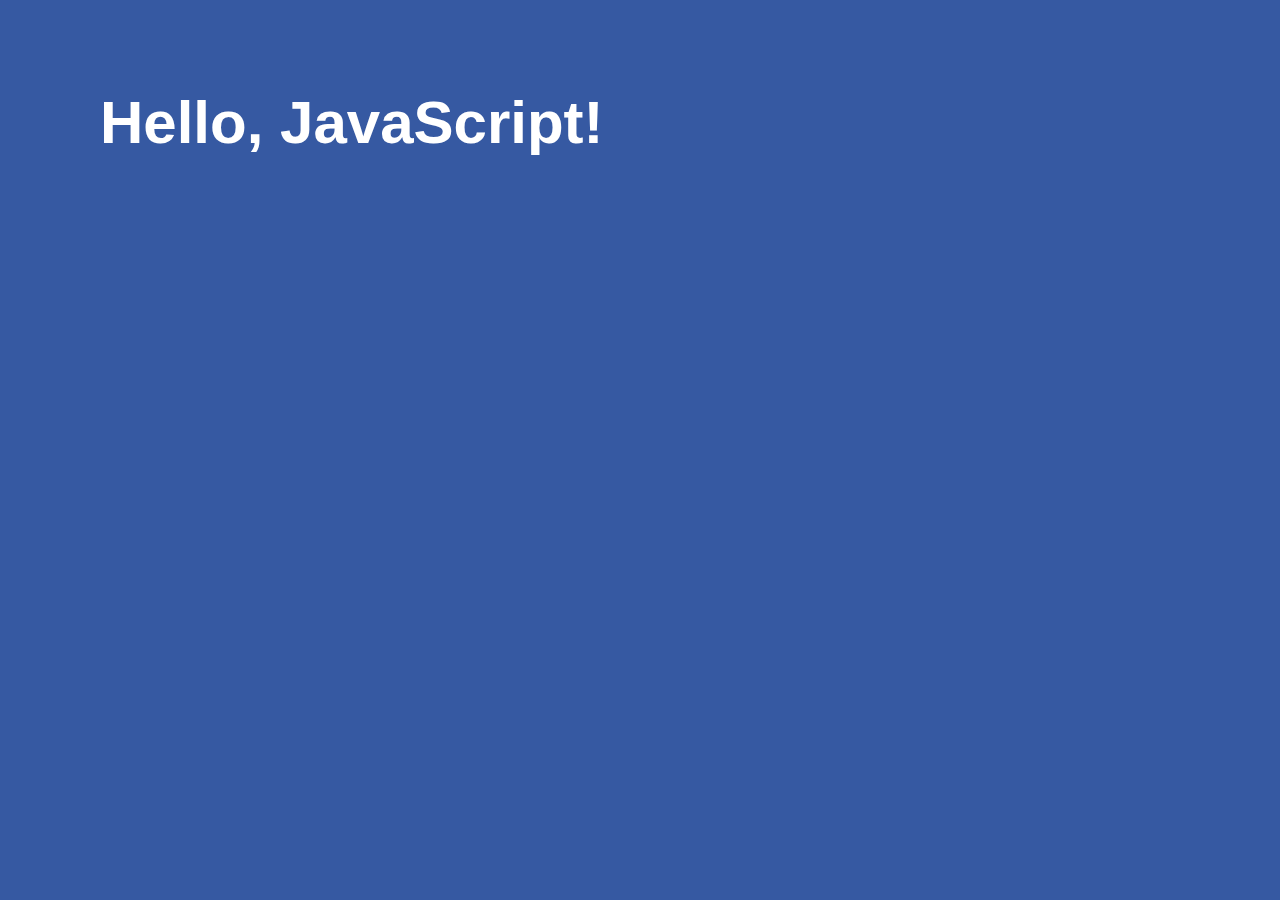
<file: conditional-statement-challenge/index.html>
<!DOCTYPE html>
<html>
  <head>
    <meta charset="utf-8">
    <title>JavaScript Basics</title>
    <link href="css/style.css" rel="stylesheet">
  </head>
  <body>
    <main>
      <h1>Hello, JavaScript!</h1>
    </main>
    <script src="js/quiz.js"></script>
  </body>
</html>
</file>
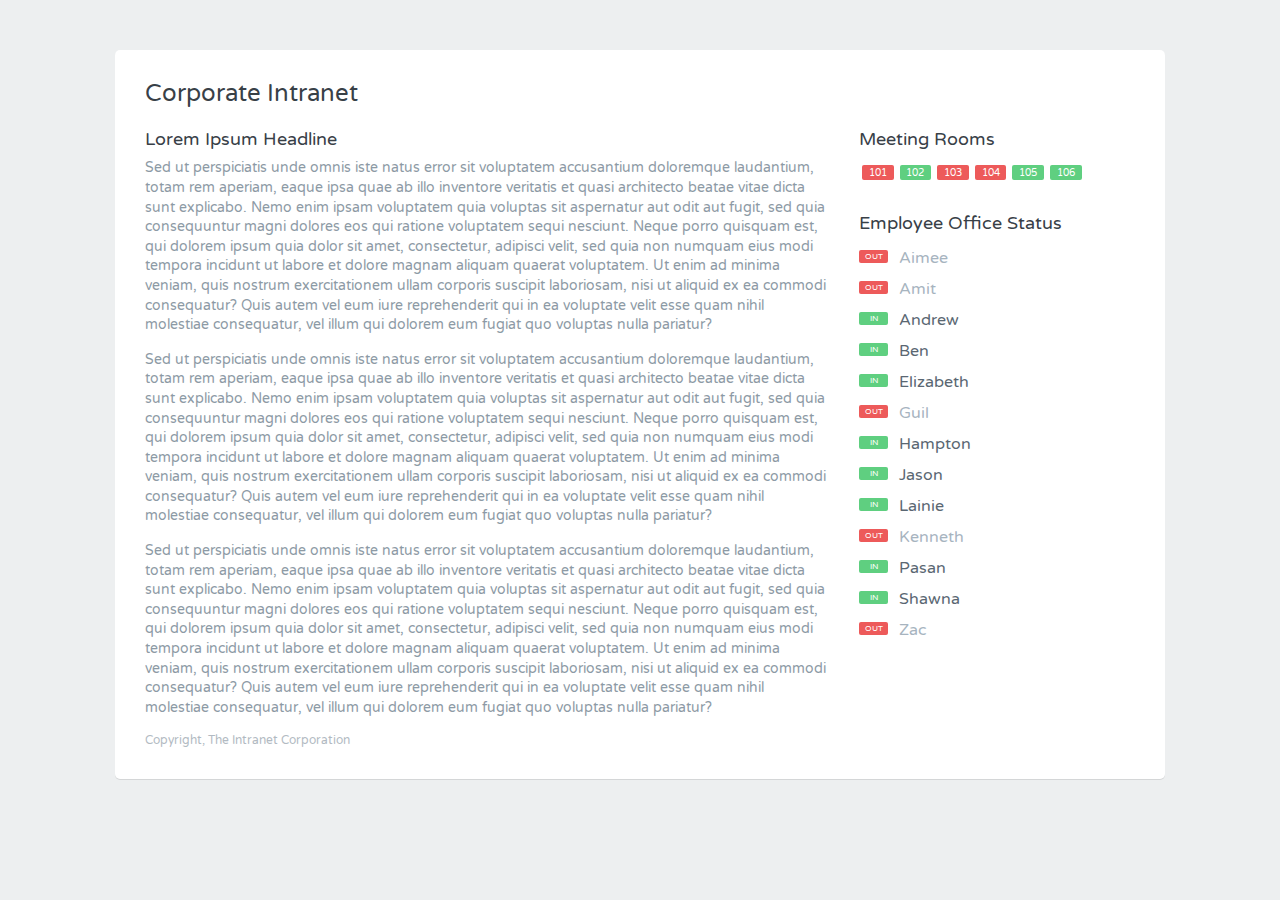
<file: programming-ajax-challenge/index.html>
<!DOCTYPE html>
<html>
<head>
  <meta charset="utf-8">
  <title>AJAX Office Status Widget</title>
  <link href='http://fonts.googleapis.com/css?family=Varela+Round' rel='stylesheet' type='text/css'>
  <link rel="stylesheet" href="main.css">
  <script src="widget.js"></script>
</head>
<body>
  <div class="grid-container centered">
    <div class="grid-100">
      <div class="contained">
        <div class="grid-100">
          <div class="heading">
            <h1>Corporate Intranet</h1>
          </div>
        </div>
        <section class="grid-70 main">
          <h2>Lorem Ipsum Headline</h2>
          <p>Sed ut perspiciatis unde omnis iste natus error sit voluptatem accusantium doloremque laudantium, totam rem aperiam, eaque ipsa quae ab illo inventore veritatis et quasi architecto beatae vitae dicta sunt explicabo. Nemo enim ipsam voluptatem quia voluptas sit aspernatur aut odit aut fugit, sed quia consequuntur magni dolores eos qui ratione voluptatem sequi nesciunt. Neque porro quisquam est, qui dolorem ipsum quia dolor sit amet, consectetur, adipisci velit, sed quia non numquam eius modi tempora incidunt ut labore et dolore magnam aliquam quaerat voluptatem. Ut enim ad minima veniam, quis nostrum exercitationem ullam corporis suscipit laboriosam, nisi ut aliquid ex ea commodi consequatur? Quis autem vel eum iure reprehenderit qui in ea voluptate velit esse quam nihil molestiae consequatur, vel illum qui dolorem eum fugiat quo voluptas nulla pariatur?</p>
          <p>Sed ut perspiciatis unde omnis iste natus error sit voluptatem accusantium doloremque laudantium, totam rem aperiam, eaque ipsa quae ab illo inventore veritatis et quasi architecto beatae vitae dicta sunt explicabo. Nemo enim ipsam voluptatem quia voluptas sit aspernatur aut odit aut fugit, sed quia consequuntur magni dolores eos qui ratione voluptatem sequi nesciunt. Neque porro quisquam est, qui dolorem ipsum quia dolor sit amet, consectetur, adipisci velit, sed quia non numquam eius modi tempora incidunt ut labore et dolore magnam aliquam quaerat voluptatem. Ut enim ad minima veniam, quis nostrum exercitationem ullam corporis suscipit laboriosam, nisi ut aliquid ex ea commodi consequatur? Quis autem vel eum iure reprehenderit qui in ea voluptate velit esse quam nihil molestiae consequatur, vel illum qui dolorem eum fugiat quo voluptas nulla pariatur?</p>
          <p>Sed ut perspiciatis unde omnis iste natus error sit voluptatem accusantium doloremque laudantium, totam rem aperiam, eaque ipsa quae ab illo inventore veritatis et quasi architecto beatae vitae dicta sunt explicabo. Nemo enim ipsam voluptatem quia voluptas sit aspernatur aut odit aut fugit, sed quia consequuntur magni dolores eos qui ratione voluptatem sequi nesciunt. Neque porro quisquam est, qui dolorem ipsum quia dolor sit amet, consectetur, adipisci velit, sed quia non numquam eius modi tempora incidunt ut labore et dolore magnam aliquam quaerat voluptatem. Ut enim ad minima veniam, quis nostrum exercitationem ullam corporis suscipit laboriosam, nisi ut aliquid ex ea commodi consequatur? Quis autem vel eum iure reprehenderit qui in ea voluptate velit esse quam nihil molestiae consequatur, vel illum qui dolorem eum fugiat quo voluptas nulla pariatur?</p>
        </section>
         <aside class="grid-30 list">
        <h2>Meeting Rooms</h2>
          <div id="roomList">
          

          </div>
          <h2>Employee Office Status</h2>
          <div id="employeeList">

          </div>
        </aside>
        <footer class="grid-100">
          <p>Copyright, The Intranet Corporation</p>
        </footer>
      </div>
    </div>
  </div>
</body>
</html>
</file>
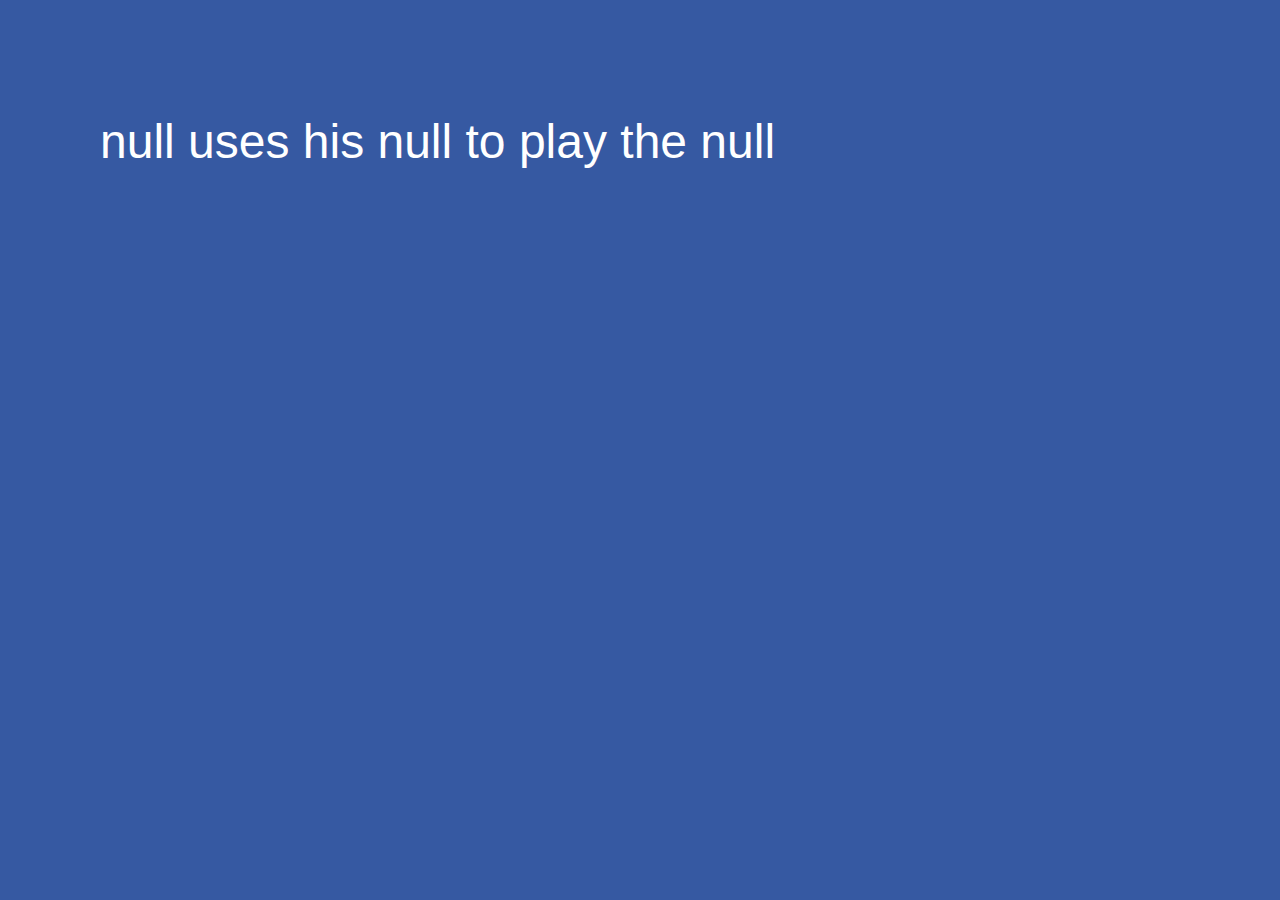
<file: variables-and-strings-challenge/index.html>
<!DOCTYPE html>
<html>
  <head>
    <meta charset="utf-8">
    <title>JavaScript Basics – Challenge</title>
    <link href="css/style.css" rel="stylesheet"> 
  </head>
  <body>
    <main></main>
    <script src="js/story.js"></script>   
  </body>
</html>
</file>
<file: conditional-statement-challenge/css/style.css>
body {
  color: #fff;
  font-family: "Gotham Rounded A", "Gotham Rounded B", "Gotham Rounded", "Helvetica Neue", Helvetica, Arial, sans-serif;
  box-sizing: border-box;
  background-color: #3659a2;
}

main {
  width: 90%;
  max-width: 1080px;
  padding: 40px 0 0;
  margin: 0 auto;
}

h1 {
  font-size: 3.75em;
}

h2 {
  font-size: 2.25em;
}

p {
  font-size: 1.1em;
  line-height: 1.5;
}
</file>
<file: programming-ajax-challenge/main.css>
@charset "UTF-8";

.grid-container:before,
.grid-container:after {
  content: ".";
  display: block;
  overflow: hidden;
  visibility: hidden;
  font-size: 0;
  line-height: 0;
  width: 0;
  height: 0;
}

.grid-container:after {
  clear: both;
}

.grid-container {
  max-width: 1080px;
  position: relative;
}

.grid-30,
.grid-70,
.grid-100 {
  -webkit-box-sizing: border-box;
  -moz-box-sizing: border-box;
  box-sizing: border-box;
  padding-left: 15px;
  padding-right: 15px;
}

body {
  min-width: 320px;
}

@media screen {
  .grid-container:before,
  .grid-container:after {
    content: ".";
    display: block;
    overflow: hidden;
    visibility: hidden;
    font-size: 0;
    line-height: 0;
    width: 0;
    height: 0;
  }

  .grid-container:after {
    clear: both;
  }

  .grid-container {
    max-width: 1080px;
    position: relative;
  }

  .grid-30,
  .grid-70,
  .grid-100 {
    -webkit-box-sizing: border-box;
    -moz-box-sizing: border-box;
    box-sizing: border-box;
    padding-left: 15px;
    padding-right: 15px;
  }

  body {
    min-width: 320px;
  }
}

@media screen and (min-width: 1080px) {
  .grid-container:before,
  .grid-100:before,
  .grid-container:after,
  .grid-100:after {
    content: ".";
    display: block;
    overflow: hidden;
    visibility: hidden;
    font-size: 0;
    line-height: 0;
    width: 0;
    height: 0;
  }

  .grid-container:after,
  .grid-100:after {
    clear: both;
  }

  .grid-container {
    max-width: 1080px;
    position: relative;
  }

  .grid-30,
  .grid-70,
  .grid-100 {
    -webkit-box-sizing: border-box;
    -moz-box-sizing: border-box;
    box-sizing: border-box;
    padding-left: 15px;
    padding-right: 15px;
  }

  .grid-30 {
    float: left;
    width: 30%;
  }

  .grid-70 {
    float: left;
    width: 70%;
  }

  .grid-100 {
    clear: both;
    width: 100%;
  }
}

@media screen and (max-width: 400px) {
  @-ms-viewport {
    width: 320px;
  }
}

@media screen and (max-width: 680px) {
  .grid-container:before,
  .grid-container:after {
    content: ".";
    display: block;
    overflow: hidden;
    visibility: hidden;
    font-size: 0;
    line-height: 0;
    width: 0;
    height: 0;
  }

  .grid-container:after {
    clear: both;
  }

  .grid-container {
    max-width: 1080px;
    position: relative;
  }

  .grid-30,
  .grid-70,
  .grid-100 {
    -webkit-box-sizing: border-box;
    -moz-box-sizing: border-box;
    box-sizing: border-box;
    padding-left: 15px;
    padding-right: 15px;
  }
}

@media screen and (min-width: 680px) and (max-width: 1080px) {
  .grid-container:before,
  .grid-container:after {
    content: ".";
    display: block;
    overflow: hidden;
    visibility: hidden;
    font-size: 0;
    line-height: 0;
    width: 0;
    height: 0;
  }

  .grid-container:after {
    clear: both;
  }

  .grid-container {
    max-width: 1080px;
    position: relative;
  }

  .grid-30,
  .grid-70,
  .grid-100 {
    -webkit-box-sizing: border-box;
    -moz-box-sizing: border-box;
    box-sizing: border-box;
    padding-left: 15px;
    padding-right: 15px;
  }
}

.grid-container:before,
.grid-container:after {
  content: ".";
  display: block;
  overflow: hidden;
  visibility: hidden;
  font-size: 0;
  line-height: 0;
  width: 0;
  height: 0;
}

.grid-container:after {
  clear: both;
}

.grid-container {
  max-width: 1080px;
  position: relative;
}

.grid-30,
.grid-70,
.grid-100 {
  -webkit-box-sizing: border-box;
  -moz-box-sizing: border-box;
  box-sizing: border-box;
  padding-left: 15px;
  padding-right: 15px;
}

html,
body,
div,
h1,
h2,
p,
ul,
li,
aside,
footer,
section {
  margin: 0;
  padding: 0;
  border: 0;
  font: inherit;
  font-size: 100%;
  vertical-align: baseline;
}

html {
  line-height: 1;
}

ul {
  list-style: none;
}

aside,
footer,
section {
  display: block;
}

body {
  background: #edeff0;
  padding: 50px 0 0;
  font-family: "Varela Round", "Helvetica Neue", Helvetica, Arial, sans-serif;
  font-size: 62.5%;
}

.centered {
  margin: 0 auto;
}

.contained {
  background: white;
  padding: 30px 15px;
  margin-bottom: 30px;
  position: relative;
  overflow: hidden;
  -webkit-border-radius: 5px;
  -moz-border-radius: 5px;
  -ms-border-radius: 5px;
  -o-border-radius: 5px;
  border-radius: 5px;
  -webkit-box-shadow: 0 1px 0 0 rgba(0, 0, 0, 0.1);
  -moz-box-shadow: 0 1px 0 0 rgba(0, 0, 0, 0.1);
  box-shadow: 0 1px 0 0 rgba(0, 0, 0, 0.1);
}

.heading {
  margin-bottom: 20px;
}

h1,
h2 {
  font-size: 2.4em;
  font-weight: 500;
  margin-bottom: 8px;
  color: #384047;
  line-height: 1.2;
}

h2 {
  font-size: 1.8em;
}

aside h2 {
  margin-bottom: 15px;
}

p {
  color: #8d9aa5;
  font-size: 1.4em;
  margin-bottom: 15px;
  line-height: 1.4;
}

ul li {
  margin: 15px 0 0;
  font-size: 1.6em;
  color: #8d9aa5;
  position: relative;
}

ul.rooms {
  margin-bottom: 30px;
}

ul.rooms li {
  font-size: 1em;
  display: inline-block;
  width: 10%;
  padding: 3px 2px 2px;
  border-radius: 2px;
  margin: 0 3px 3px 3px;
  color: white;
    text-align: center;
}

ul.rooms li.empty {
  background-color: #5fcf80;
}
ul.rooms li.full {
  background-color: #ed5a5a;
}

ul.bulleted {
  margin-bottom: 20px;
}

ul.bulleted li {
  padding-left: 40px;
}
ul.bulleted li:before {
  position: absolute;
  top: 0;
  left: 0;
  color: white;
  font-size: .5em;
  padding: 3px 2px 2px;
  border-radius: 2px;
  text-align:center;
  width: 25px;
}

ul.bulleted .in {
  color: #5A6772;
}
ul.bulleted .in:before {
  content: "IN";
  background-color: #5fcf80;
}
ul.bulleted .out {
  color: #A7B4BF;
}
ul.bulleted .out:before {
  content: "OUT";
  background-color: #ed5a5a;
}

footer p {
  color: #b2bac2;
  font-size: 1.15em;
  margin: 0;
}
</file>
<file: variables-and-strings-challenge/css/style.css>
body {
  color: #fff;
  font-family: "Gotham Rounded A", "Gotham Rounded B", "Gotham Rounded", "Helvetica Neue", Helvetica, Arial, sans-serif;
  box-sizing: border-box;
  background-color: #3659a2;
}

main {
  width: 90%;
  max-width: 1080px;
  padding: 50px 0 0;
  margin: 0 auto;
}

p {
  font-size: 3em;
  line-height: 1.5;
}
</file>
